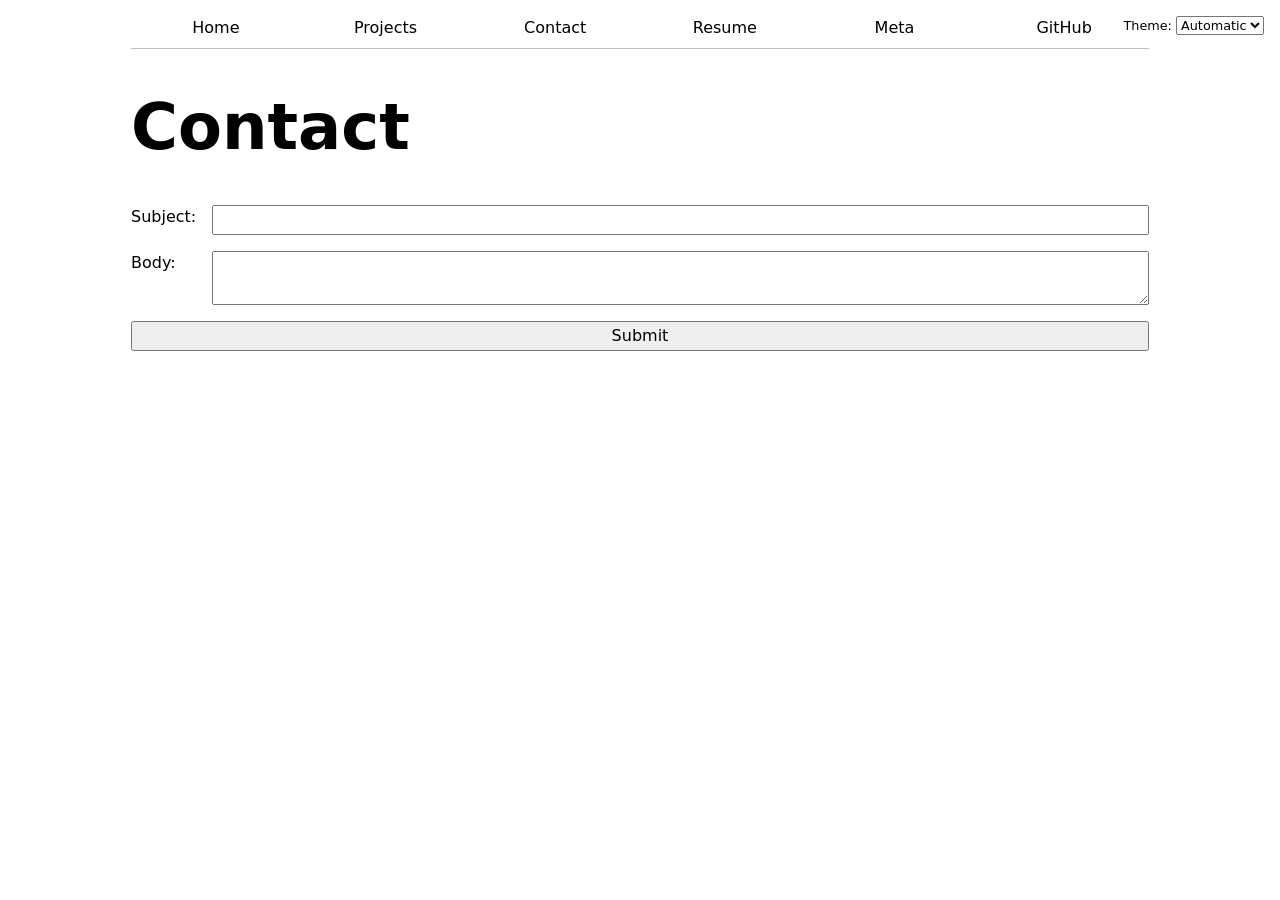
<file: contact/index.html>
<!DOCTYPE html>
<html lang="en">
<head>
    <meta charset="UTF-8">
    <meta name="viewport" content="width=device-width, initial-scale=1.0">
    <title>Contact</title>
    <link rel="stylesheet" href="../style.css">
</head>
<body>
    <h1>Contact</h1>

    <form action="mailto:amarasco@ucsd.edu">
        <label>Subject: <input name="subject"></label>
        <label>Body: <textarea name="body"></textarea></label>
        <button>Submit</button>
    </form>
    <script type="module" src="../global.js"></script>
</body>
</html>
</file>
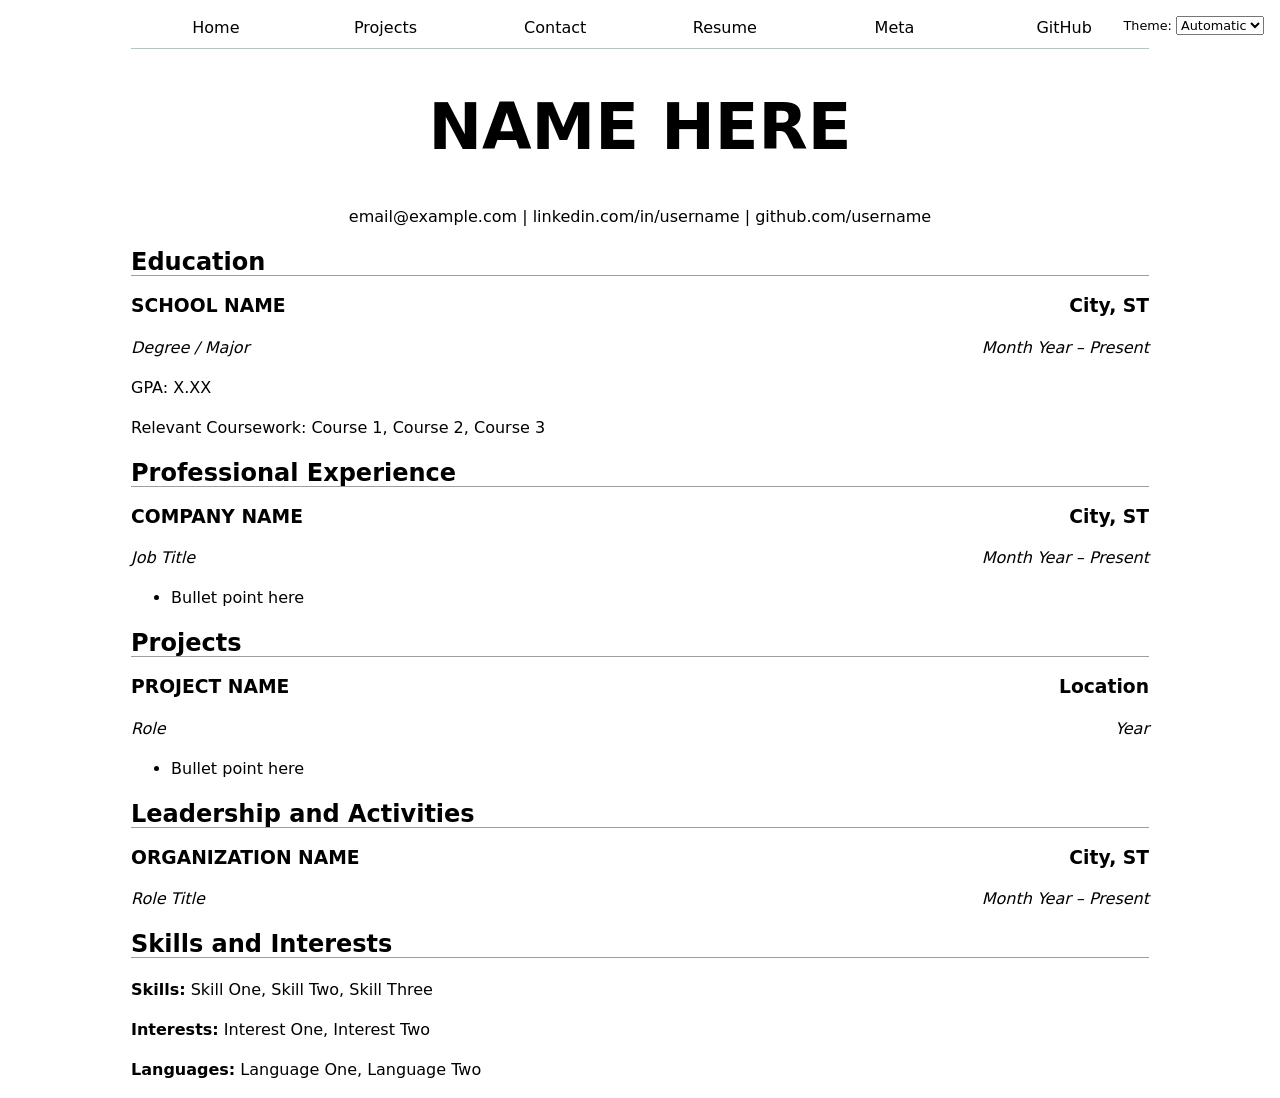
<file: resume/index.html>
<!DOCTYPE html>
<html lang="en">
<head>
    <meta charset="UTF-8">
    <meta name="viewport" content="width=device-width, initial-scale=1.0">
    <title>Resume</title>
    <link rel="stylesheet" href="../style.css">
</head>
<body class="resume">
    <h1>NAME HERE</h1>
    <p>email@example.com | linkedin.com/in/username | github.com/username</p>

    <section>
        <h2>Education</h2>
        <article>
            <h3><span>SCHOOL NAME</span><span>City, ST</span></h3>
            <p><em>Degree / Major</em><em>Month Year – Present</em></p>
            <p>GPA: X.XX</p>
            <p>Relevant Coursework: Course 1, Course 2, Course 3</p>
        </article>
    </section>

    <section>
        <h2>Professional Experience</h2>
        <article>
            <h3><span>COMPANY NAME</span><span>City, ST</span></h3>
            <p><em>Job Title</em><em>Month Year – Present</em></p>
            <ul>
                <li>Bullet point here</li>
            </ul>
        </article>
    </section>

    <section>
        <h2>Projects</h2>
        <article>
            <h3><span>PROJECT NAME</span><span>Location</span></h3>
            <p><em>Role</em><em>Year</em></p>
            <ul>
                <li>Bullet point here</li>
            </ul>
        </article>
    </section>

    <section>
        <h2>Leadership and Activities</h2>
        <article>
            <h3><span>ORGANIZATION NAME</span><span>City, ST</span></h3>
            <p><em>Role Title</em><em>Month Year – Present</em></p>
        </article>
    </section>

    <section>
        <h2>Skills and Interests</h2>
        <p><strong>Skills:</strong> Skill One, Skill Two, Skill Three</p>
        <p><strong>Interests:</strong> Interest One, Interest Two</p>
        <p><strong>Languages:</strong> Language One, Language Two</p>
    </section>
    <script type="module" src="../global.js"></script>
</body>
</html>
</file>
<file: style.css>
body {
  /* Set line height to 1.5 times the font size
	   and use the OS’s UI font as the website font
	 */
  font: 100%/1.5 system-ui;
  max-width: 100ch;
  margin-inline: auto;
  padding-inline: 1em;
}
nav {
  --border-color: oklch(50% 10% 200 / 40%);
  display: flex;
  margin-bottom: 1px;
  border-bottom: 1px solid var(--border-color);
}
nav a{
  flex: 1;
  text-decoration: none;
  color: inherit;
  text-align: center;
  padding: 0.5em;
}
.current {
  border-bottom: 0.4em solid var(--border-color);
  padding-bottom: 0.1em;
}
html {
    --color-accent: oklch(65% 50% 0);
    accent-color: var(--color-accent);
}
nav a:hover {
    border-bottom: 0.4em solid var(--color-accent);
    padding-bottom: 0.1em;
    background-color: oklch(65% 50% 0 / 18%);
}
input, textarea, button, select {
    font: inherit;
}

.color-scheme {
  position: absolute;
  top: 1rem;
  right: 1rem;
  font-size: 80%;
}
form {
    display: grid;
    grid-template-columns: auto 1fr;
    gap: 1em;
}

form label {
    display: grid;
    grid-template-columns: subgrid;
    grid-column: 1 / -1;
}

form button {
    grid-column: 1 / -1;
}
.projects {
  display: grid;
  grid-template-columns: repeat(auto-fill, minmax(15em, 1fr));
  gap: 1em;
}
.projects article {
  display: grid;
  grid-template-rows: subgrid;
  grid-row: span 3;
}
.projects h2 {
  margin: 0;
}
h1 {
    font-size: 400%;
}
h1, h2, h3, h4, h5, h6 {
    line-height: 1.1;
    text-wrap: balance;
}
.resume h1 {
    text-align: center;
}

.resume > p {
    text-align: center;
}

section h2 {
    border-bottom: 1px solid color-mix(in oklch, canvastext, canvas 70%);
}

article h3, article p:first-of-type {
    display: flex;
    justify-content: space-between;
}
#profile-stats dl {
  display: grid;
  grid-template-columns: repeat(4, 1fr);
  gap: 0.5em;
  text-align: center;
  margin: 0;
}

#profile-stats dt {
  grid-row: 1;
  font-weight: bold;
}

#profile-stats dd {
  grid-row: 2;
  margin: 0;
}

html {
  color-scheme: light dark;
}

.project-year {
  font-family: Baskerville, serif;
  font-variant-numeric: oldstyle-nums;
  color: #888;
  margin: 0;
}

.container {
  display: flex;
  align-items: center;
  gap: 2em;
}

#projects-pie-plot {
  max-width: 20em;
  margin-block: 2em;
  overflow: visible;
}

#projects-pie-plot path {
  transition: 300ms;
  cursor: pointer;
}

#projects-pie-plot:has(path:hover) path:not(:hover) {
  opacity: 0.5;
}

.legend {
  flex: 1;
  display: grid;
  grid-template-columns: repeat(auto-fill, minmax(9em, 1fr));
  gap: 1em;
  padding: 1em;
  border: 1px solid #ccc;
  margin: 1em;
  list-style: none;
}

.legend-item {
  display: flex;
  align-items: center;
  gap: 0.5em;
}

.swatch {
  display: inline-block;
  aspect-ratio: 1 / 1;
  width: 1em;
  background-color: var(--color);
  border-radius: 50%;
}

.searchBar {
  width: 100%;
  padding: 0.5em;
  margin-block: 1em;
  box-sizing: border-box;
}

.selected {
  --color: oklch(60% 45% 0) !important;
}

.selected:is(path) {
  fill: var(--color);
}

.legend-item.selected .swatch {
  background-color: var(--color);
}

.stats {
  display: grid;
  grid-template-columns: repeat(auto-fit, minmax(8em, 1fr));
  gap: 0.5em;
  text-align: center;
  margin-block: 1em;
}

.stats dt {
  grid-row: 1;
  font-weight: bold;
  color: color-mix(in oklch, canvastext, canvas 35%);
}

.stats dd {
  grid-row: 2;
  margin: 0;
  font-size: 150%;
}

.gridlines line {
  stroke: currentColor;
  stroke-opacity: 0.15;
}

.gridlines path {
  display: none;
}

dl.info {
  display: grid;
  grid-template-columns: auto 1fr;
  gap: 0.25em 0.75em;
  margin: 0;
  transition-duration: 500ms;
  transition-property: opacity, visibility;
}

dl.info dt {
  margin: 0;
  font-size: 90%;
  font-weight: normal;
  color: color-mix(in oklch, canvastext, canvas 45%);
}

dl.info dd {
  margin: 0;
  font-weight: 600;
}

.tooltip {
  position: fixed;
  top: 1em;
  left: 1em;
  background-color: color-mix(in oklch, canvas, canvastext 5%);
  padding: 0.75em 1em;
  border-radius: 0.5em;
  box-shadow: 0 4px 12px oklch(0% 0 0 / 0.15);
  backdrop-filter: blur(4px);
  pointer-events: none;
}

dl.info[hidden]:not(:hover, :focus-within) {
  opacity: 0;
  visibility: hidden;
}

circle {
  transition: 200ms;
  transform-origin: center;
  transform-box: fill-box;
}

circle:hover {
  transform: scale(1.5);
}

circle.selected {
  fill: #ff6b6b;
}

@keyframes marching-ants {
  to {
    stroke-dashoffset: -8;
  }
}

.selection {
  fill-opacity: 0.1;
  stroke: black;
  stroke-opacity: 0.7;
  stroke-dasharray: 5 3;
  animation: marching-ants 2s linear infinite;
}
</file>
